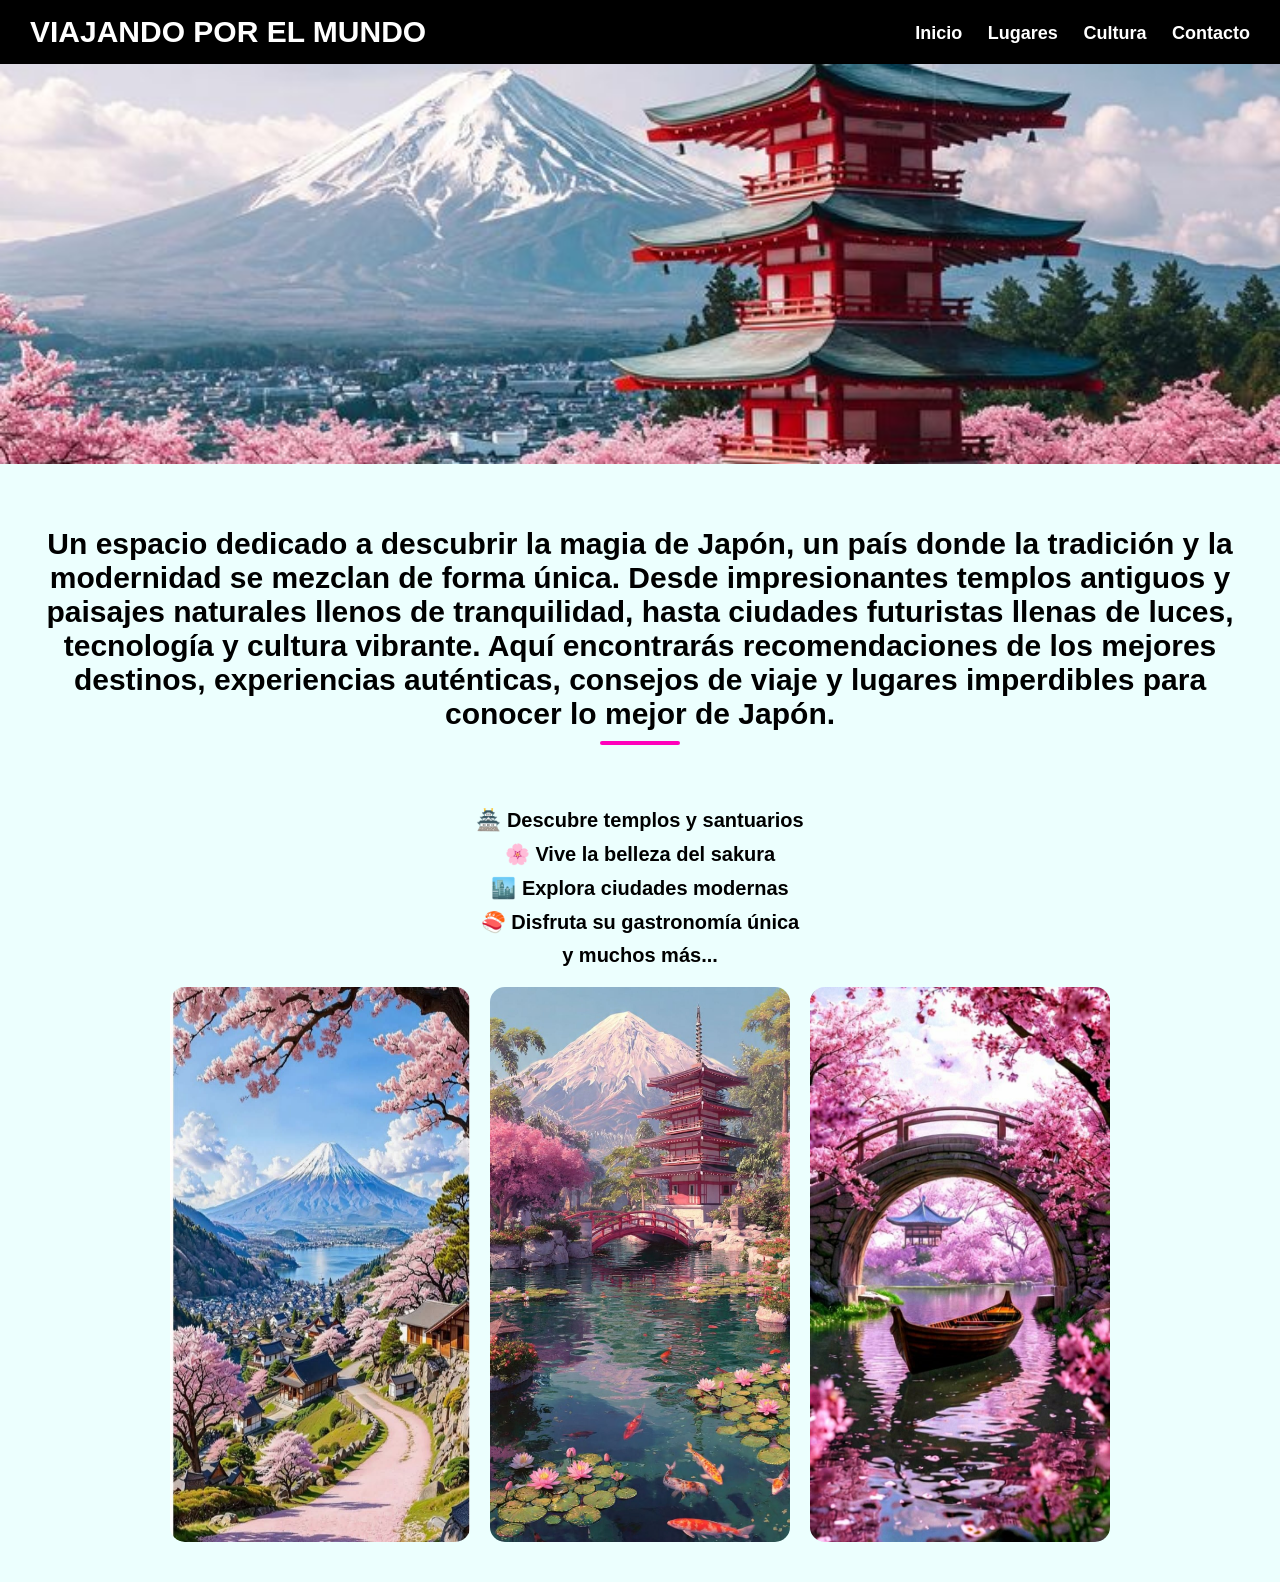
<file: index.html>
<!DOCTYPE html>
<html lang="es">
<head>
    <meta charset="UTF-8">
    <meta name="viewport" content="width=device-width, initial-scale=1.0">
    <title>Inicio</title>
    <link rel="stylesheet" href="styles.css">
</head>

<body>

<header id="encabezado">
    <h1 class="titulo">VIAJANDO POR EL MUNDO</h1>
    <nav>
        <a href="index.html">Inicio</a>
        <a href="lugares.html">Lugares</a>
        <a href="cultura.html">Cultura</a>
           <a href="contacto.html">Contacto</a>
    </nav>
</header>

<section class="portada">
</section>

<br>

<section class="galeria">
    <h2>
        Un espacio dedicado a descubrir la magia de Japón, un país donde la tradición y la modernidad se mezclan de forma única. Desde impresionantes templos antiguos y paisajes naturales llenos de tranquilidad, hasta ciudades futuristas llenas de luces, tecnología y cultura vibrante.
        Aquí encontrarás recomendaciones de los mejores destinos, experiencias auténticas, consejos de viaje y lugares imperdibles para conocer lo mejor de Japón.
    </h2>

    <br>

    <ul>
        <li>🏯 Descubre templos y santuarios</li>
        <li>🌸 Vive la belleza del sakura</li>
        <li>🏙️ Explora ciudades modernas</li>
        <li>🍣 Disfruta su gastronomía única</li>
        <li>y muchos más...</li>
    </ul>

    <div class="imagenes">
        <img src="japon1.jpg" alt="arte1">
        <img src="japan 2.jpg" alt="arte2">
        <img src="japon.jpg" alt="arte3">
    </div>
</section>

</body>
</html>
</file>
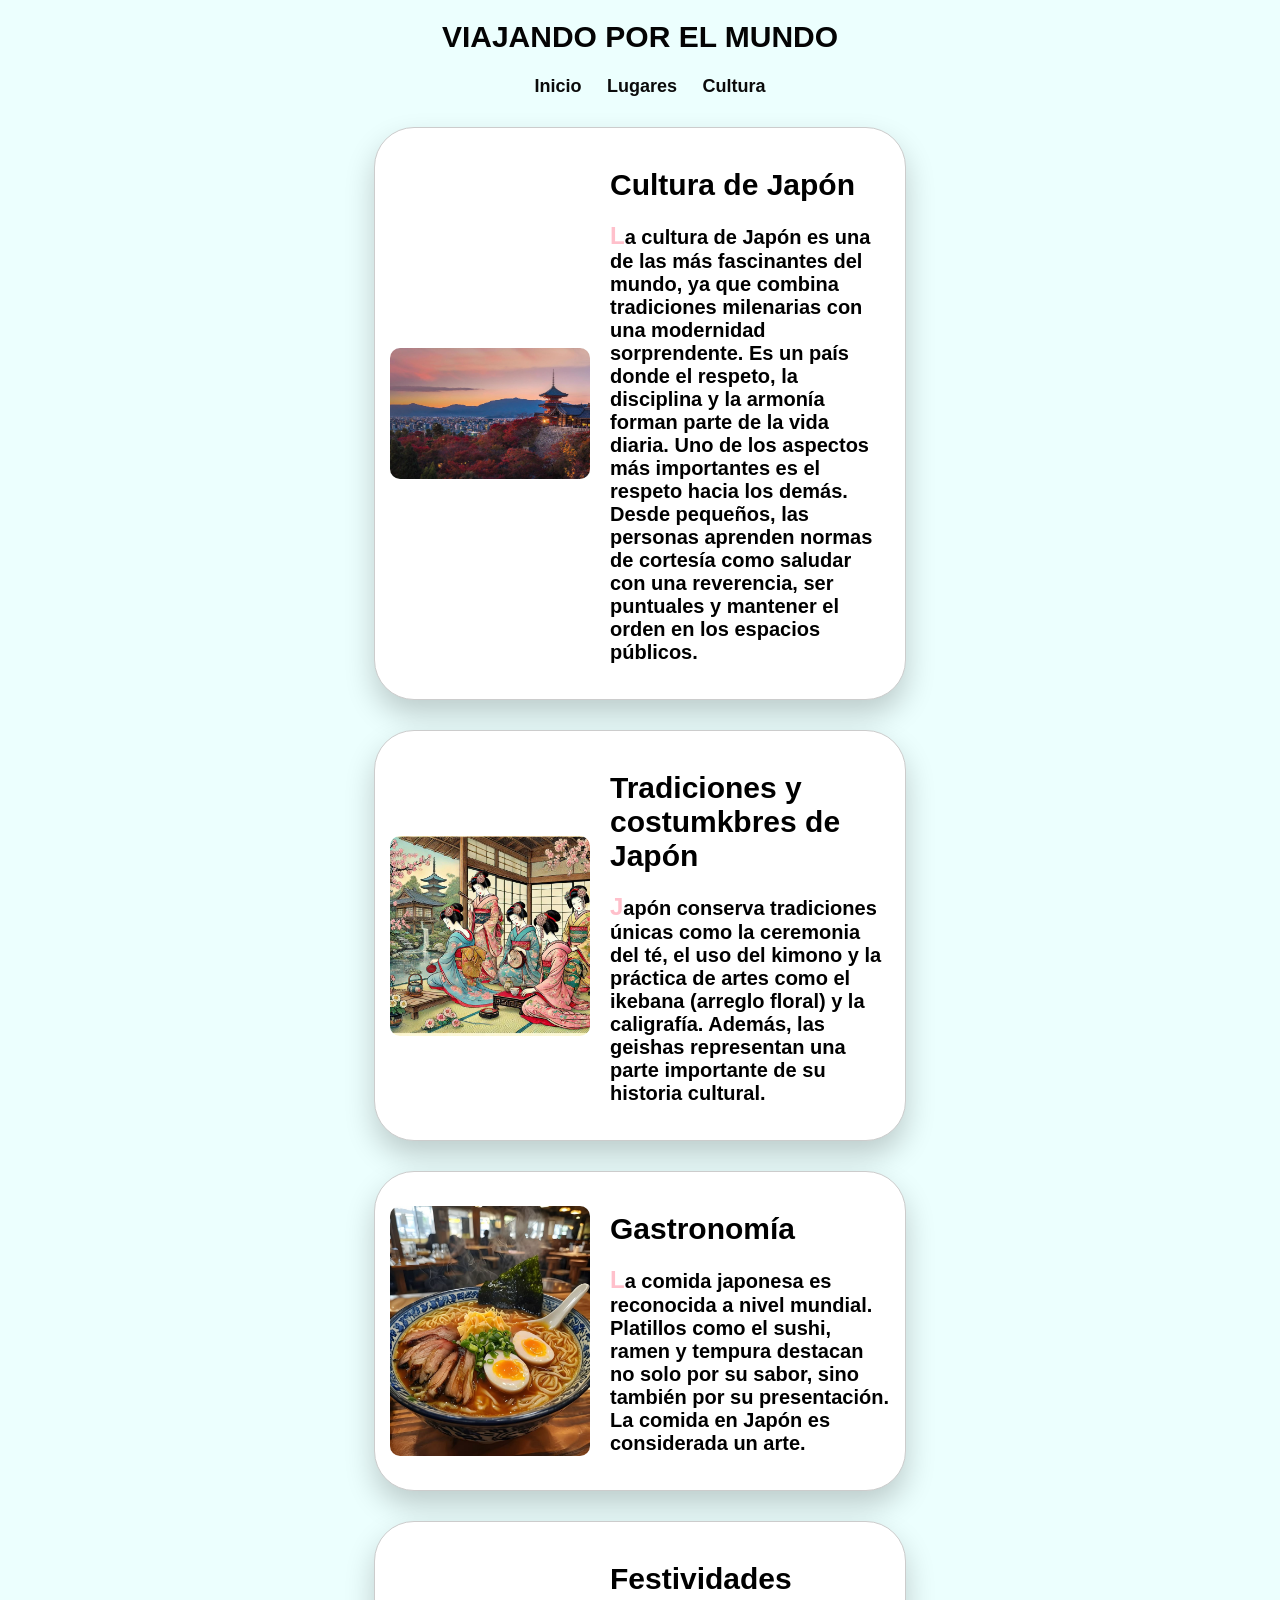
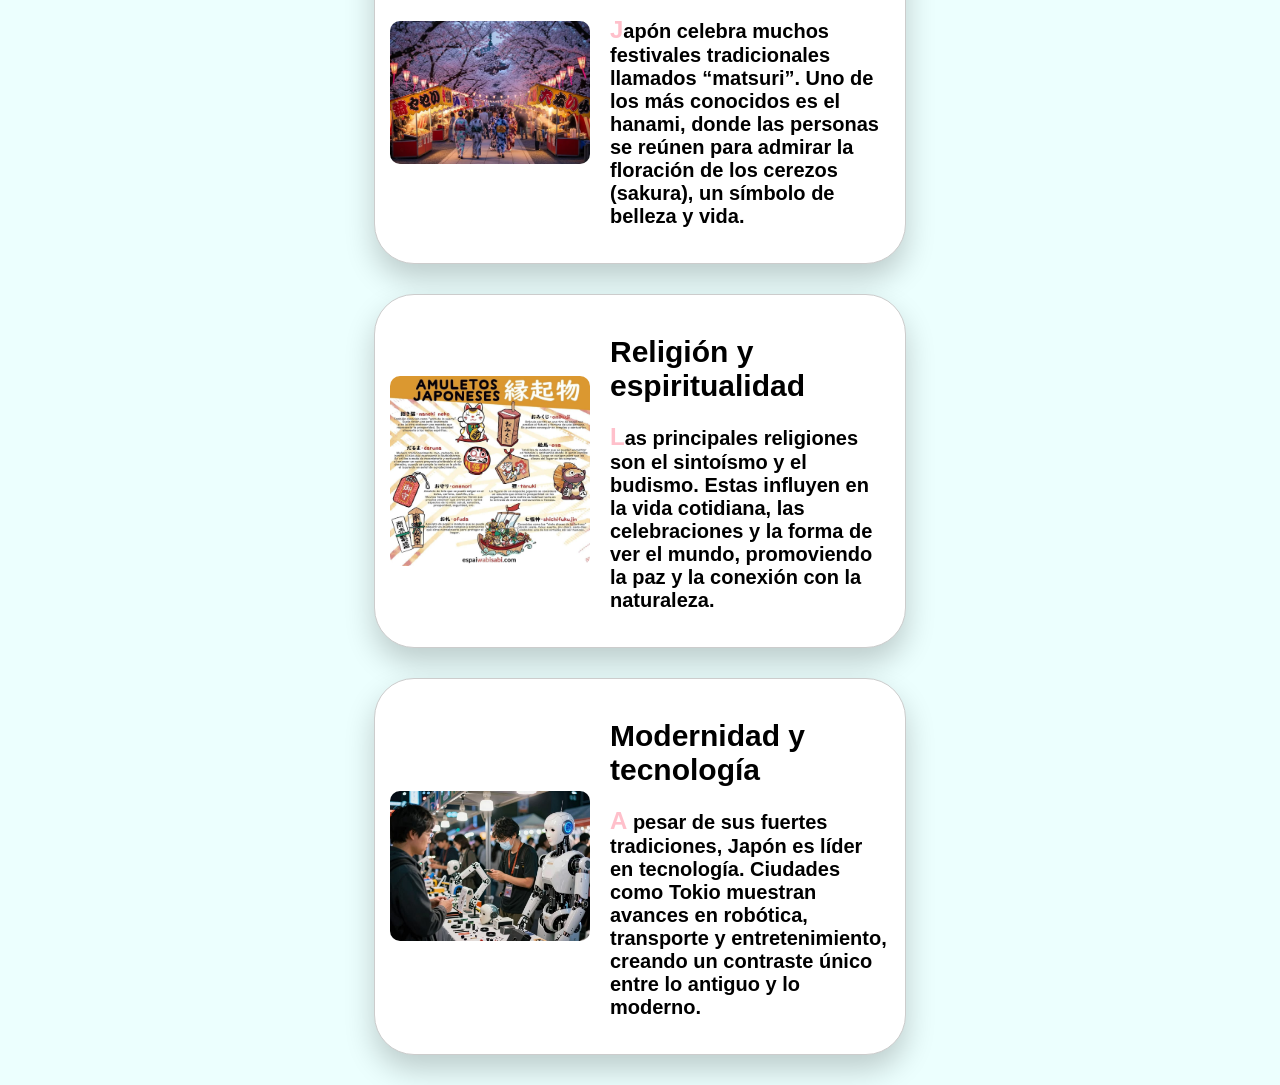
<file: cultura.html>
<!DOCTYPE html>
<html lang="en">
<head>
    <meta charset="UTF-8">
    <meta name="viewport" content="width=device-width, initial-scale=1.0">
    <title>Document</title>
    <link rel="stylesheet" href="cultura.css">
</head>
<body>
    <header id="encabezado">
    <h1 class="titulo">VIAJANDO POR EL MUNDO</h1>
    <nav>
        <a href="index.html">Inicio</a>
        <a href="lugares.html">Lugares</a>
        <a href="cultura.html">Cultura</a>
    </nav>
<div class="contenedor">
    <img src="japon vilma.jpg" class="imagen" alt="Kioto">
    <div class="texto">
        <h2>Cultura de Japón</h2>
        <p>
La cultura de Japón es una de las más fascinantes del mundo, ya que combina tradiciones milenarias con una modernidad sorprendente. Es un país donde el respeto, la disciplina y la armonía forman parte de la vida diaria.

Uno de los aspectos más importantes es el respeto hacia los demás. Desde pequeños, las personas aprenden normas de cortesía como saludar con una reverencia, ser puntuales y mantener el orden en los espacios públicos.</p>
    </div>
</div>

<div class="contenedor">
    <img src="tradiciones de japon.jpg" class="imagen" alt="Kioto">
    <div class="texto">
        <h2>Tradiciones y costumkbres de Japón</h2>
        <p>
Japón conserva tradiciones únicas como la ceremonia del té, el uso del kimono y la práctica de artes como el ikebana (arreglo floral) y la caligrafía. Además, las geishas representan una parte importante de su historia cultural.</p>
    </div>
</div>

<div class="contenedor">
    <img src="comida de japon.jpg" class="imagen" alt="Kioto">
    <div class="texto">
        <h2> Gastronomía</h2>
        <p>
La comida japonesa es reconocida a nivel mundial. Platillos como el sushi, ramen y tempura destacan no solo por su sabor, sino también por su presentación. La comida en Japón es considerada un arte.
</p>
    </div>
</div>

<div class="contenedor">
    <img src="Festividades de japon.jpg" class="imagen" alt="Kioto">
    <div class="texto">
        <h2>Festividades</h2>
        <p>
Japón celebra muchos festivales tradicionales llamados “matsuri”. Uno de los más conocidos es el hanami, donde las personas se reúnen para admirar la floración de los cerezos (sakura), un símbolo de belleza y vida.
</p>
    </div>
</div>

<div class="contenedor">
    <img src="espiritualidad de japon.jpg" class="imagen" alt="Kioto">
    <div class="texto">
        <h2> Religión y espiritualidad</h2>
        <p>
Las principales religiones son el sintoísmo y el budismo. Estas influyen en la vida cotidiana, las celebraciones y la forma de ver el mundo, promoviendo la paz y la conexión con la naturaleza.
</p>
    </div>
</div>

<div class="contenedor">
    <img src="tecnologia de japon.jpg" class="imagen" alt="Kioto">
    <div class="texto">
        <h2> Modernidad y tecnología</h2>
        <p>
A pesar de sus fuertes tradiciones, Japón es líder en tecnología. Ciudades como Tokio muestran avances en robótica, transporte y entretenimiento, creando un contraste único entre lo antiguo y lo moderno.
</p>
    </div>
</div>


</body>
</html>
</file>
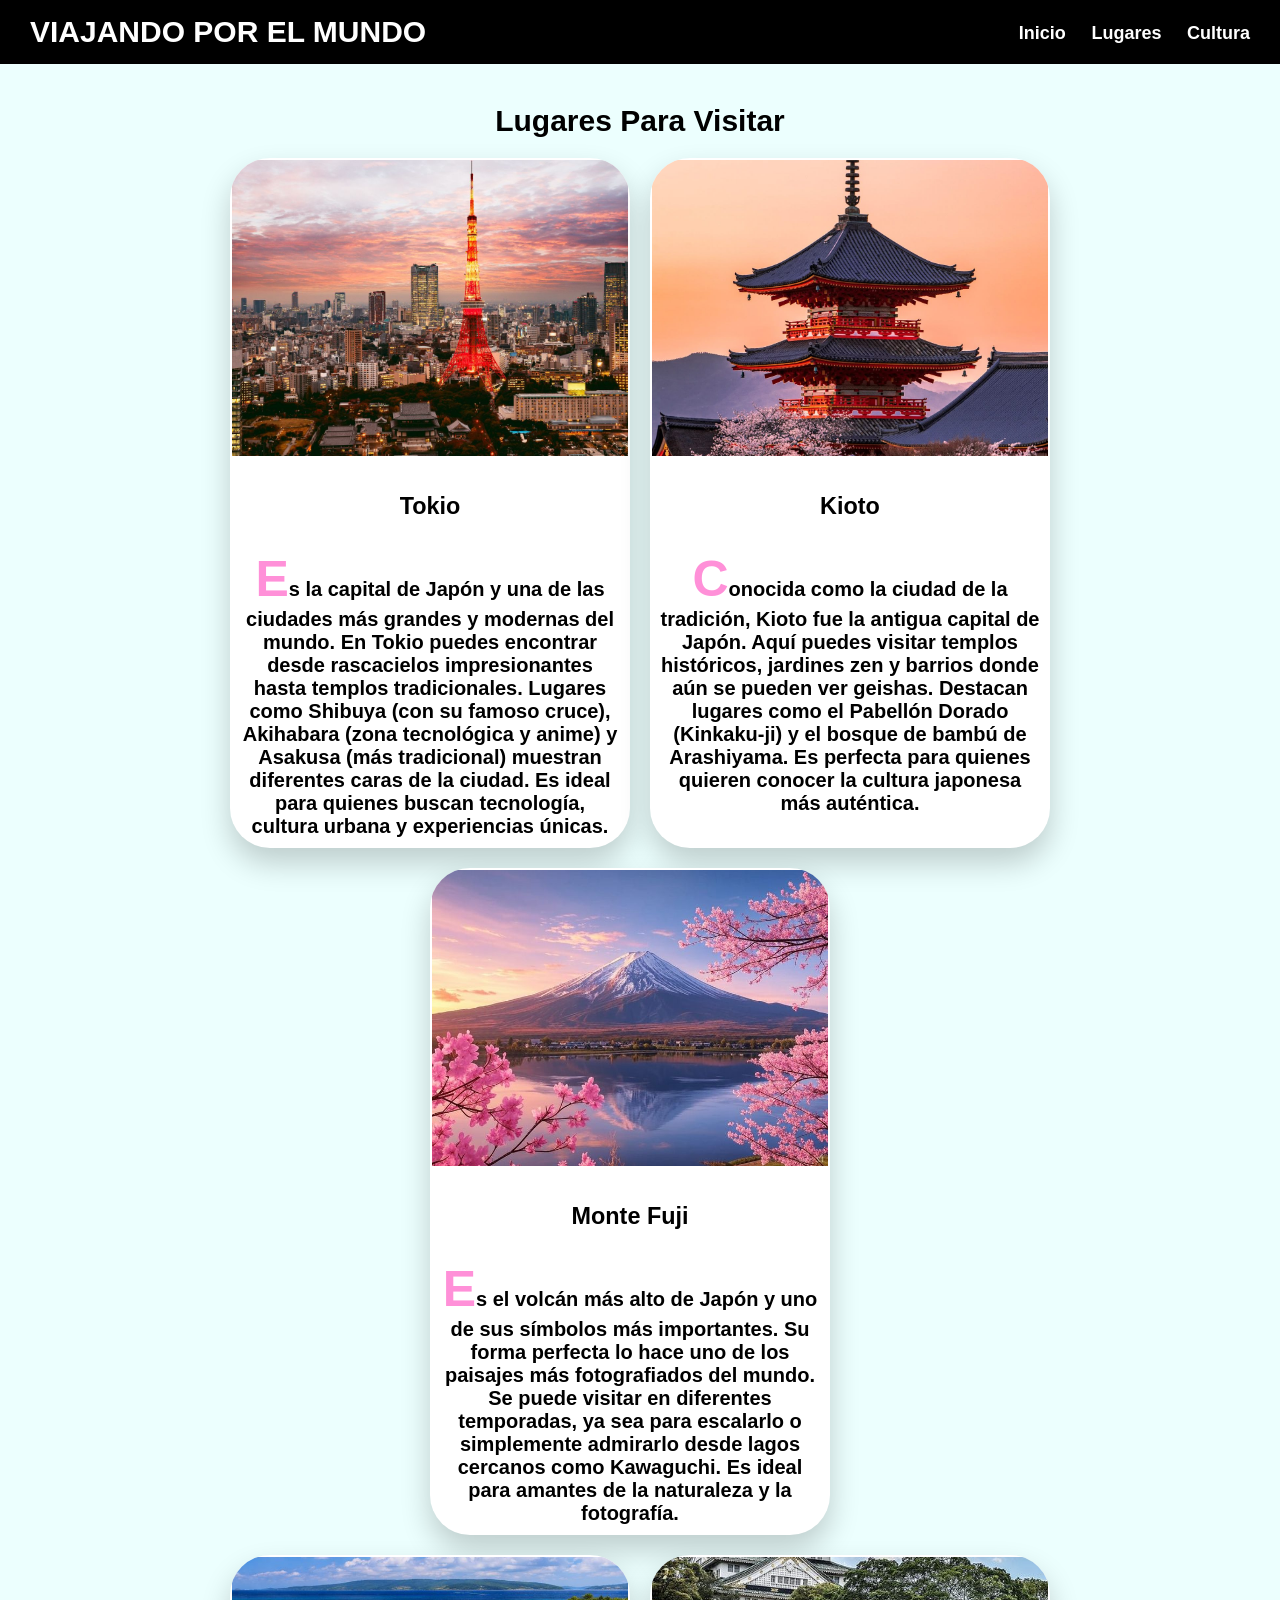
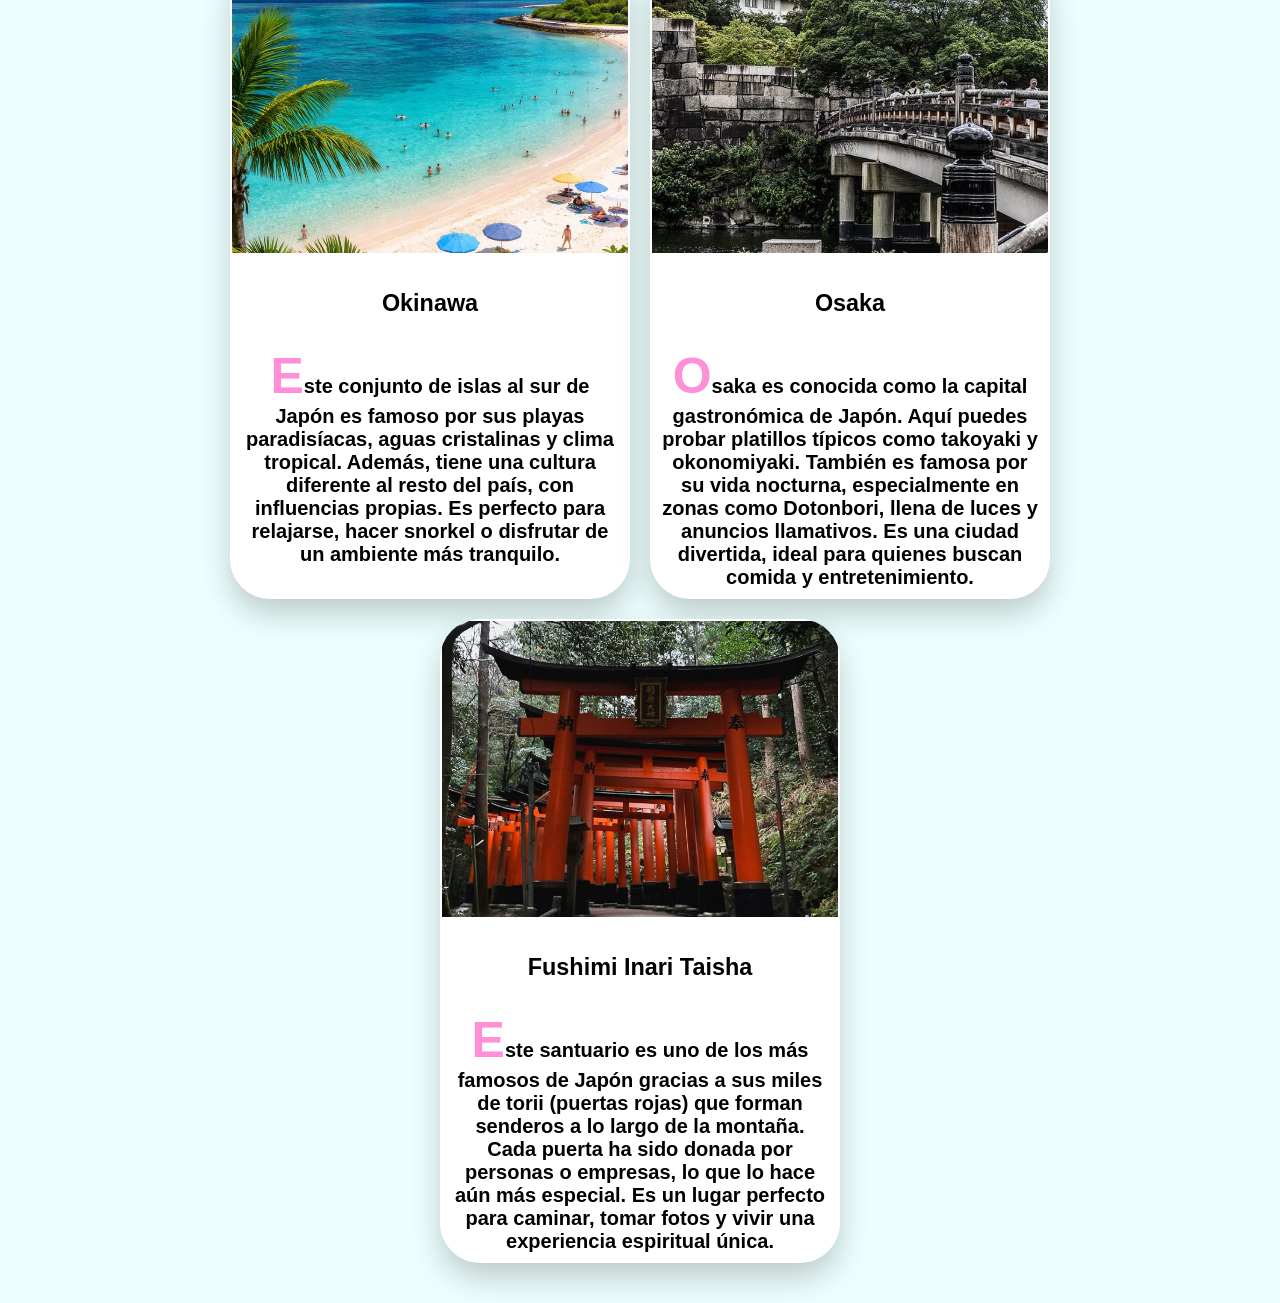
<file: lugares.html>
<!DOCTYPE html>
<html lang="es">
<head>
    <meta charset="UTF-8">
    <title>Galería</title>
    <link rel="stylesheet" href="lugares.css">
</head>
<body>

<!-- ENCABEZADO CORREGIDO -->
<div id="encabezado">
    <h1 class="titulo">VIAJANDO POR EL MUNDO</h1>
    <nav>
        <a href="index.html">Inicio</a>
        <a href="lugares.html">Lugares</a>
        <a href="cultura.html">Cultura</a>
    </nav>
</div>

<section class="galeria">
    <h2>Lugares Para Visitar</h2>
    <div class="contenedor-cards">

        <div class="card">
            <img src="tokio.jpg" alt="Tokio">
            <h3>Tokio</h3> 
            <p>Es la capital de Japón y una de las ciudades más grandes y modernas del mundo. En Tokio puedes encontrar desde rascacielos impresionantes hasta templos tradicionales. Lugares como Shibuya (con su famoso cruce), Akihabara (zona tecnológica y anime) y Asakusa (más tradicional) muestran diferentes caras de la ciudad. Es ideal para quienes buscan tecnología, cultura urbana y experiencias únicas.</p>
        </div>

        <div class="card">
            <img src="kioto.jpg" alt="kioto">
            <h3>Kioto</h3>
            <p>Conocida como la ciudad de la tradición, Kioto fue la antigua capital de Japón. Aquí puedes visitar templos históricos, jardines zen y barrios donde aún se pueden ver geishas. Destacan lugares como el Pabellón Dorado (Kinkaku-ji) y el bosque de bambú de Arashiyama. Es perfecta para quienes quieren conocer la cultura japonesa más auténtica.</p>
        </div>

        <div class="card">
            <img src="montefuji.jpg" alt="Monte">
            <h3>Monte Fuji</h3>
            <p>Es el volcán más alto de Japón y uno de sus símbolos más importantes. Su forma perfecta lo hace uno de los paisajes más fotografiados del mundo. Se puede visitar en diferentes temporadas, ya sea para escalarlo o simplemente admirarlo desde lagos cercanos como Kawaguchi. Es ideal para amantes de la naturaleza y la fotografía.</p>
        </div>

    <br>
    <br>

    <div class="contenedor-cards">
         <div class="card">
            <img src="okiwana.jpg" alt="okinawa">
            <h3>Okinawa</h3>
            <p>Este conjunto de islas al sur de Japón es famoso por sus playas paradisíacas, aguas cristalinas y clima tropical. Además, tiene una cultura diferente al resto del país, con influencias propias. Es perfecto para relajarse, hacer snorkel o disfrutar de un ambiente más tranquilo.</p>
        </div>


        <div class="card">
            <img src="osaka.jpg" alt="osaka">
            <h3>Osaka</h3>
            <p>Osaka es conocida como la capital gastronómica de Japón. Aquí puedes probar platillos típicos como takoyaki y okonomiyaki. También es famosa por su vida nocturna, especialmente en zonas como Dotonbori, llena de luces y anuncios llamativos. Es una ciudad divertida, ideal para quienes buscan comida y entretenimiento.</p>
        </div>

        <div class="card">
            <img src="fushimi.jpg" alt="fushimi">
            <h3>Fushimi Inari Taisha</h3>
            <p>Este santuario es uno de los más famosos de Japón gracias a sus miles de torii (puertas rojas) que forman senderos a lo largo de la montaña. Cada puerta ha sido donada por personas o empresas, lo que lo hace aún más especial. Es un lugar perfecto para caminar, tomar fotos y vivir una experiencia espiritual única.</p>
        </div>

    </div>

</section>

</body>
</html>
</file>
<file: styles.css>
/* SELECTOR UNIVERSAL */
* {
    margin: 0;
    padding: 0;
    box-sizing: border-box;
}

/* BODY */
body {
    background-color: rgb(236, 255, 254);
    text-align: center;
    font-size: 20px;
    font-weight: bold;
    font-family: Arial, sans-serif;
}

/* ENCABEZADO */
#encabezado {
    background: black;
    color: white;
    display: flex;
    justify-content: space-between;
    align-items: center;
    padding: 15px 30px;
}

/* TITULO */
.titulo {
    font-size: 30px;
    color: white;
}

/* BOTONES */
nav a {
    color: white;
    margin-left: 20px;
    text-decoration: none;
    font-size: 18px;
    transition: 0.3s;
}

/* HOVER */
nav a:hover {
    color: rgb(255, 0, 187);
}

/* PORTADA */
.portada {
    background-image: url("japan.jpg");
    background-size: cover;
    background-position: center;
    padding: 200px 40px;
}

/* GALERIA */
.galeria {
    padding: 40px;
}

/* H2 MEJORADO */
.galeria h2 {
    margin-bottom: 30px;
    font-size: 30px;
    color: black;
    text-align: center;
    position: relative;
}

/* LINEA DECORATIVA */
.galeria h2::after {
    content: "";
    width: 80px;
    height: 4px;
    background: rgb(255, 0, 187);
    display: block;
    margin: 10px auto 0;
    border-radius: 10px;
}

/* LISTA */
ul {
    list-style: none;
    margin-bottom: 20px;
}

li {
    margin: 10px 0;
}

/* IMAGENES */
.imagenes {
    display: flex;
    justify-content: center;
    gap: 20px;
    flex-wrap: wrap;
}

.imagenes img {
    width: 300px;
    border-radius: 15px;
}

/* ARREGLAR H1 */
h1 {
    margin: 0;
}
</file>
<file: cultura.css>
/* SELECTOR DE ETIQUETA */
body {
    background-color: rgb(236, 255, 254);
    text-align: center;
    font-size: 20px;
    font-weight: bold;
    font-family: Arial, sans-serif;
}

.encabezado{
    background-color: black;
    text-align: center;
    font-size: 20px;
    font-weight: bold;
    font-family: Arial, Helvetica, sans-serif;
}
/* TITULO DEL ENCABEZADO */
.titulo {
    font-size: 30px;
    color: rgb(4, 4, 4);
}
nav a {
    color: rgb(11, 11, 11);
    margin-left: 20px;
    text-decoration: none;
    font-size: 18px;
    transition: 0.3s;
}

.contenedor{
    display: flex;
    align-items: center;
    gap: 20px;

    margin: 30px auto;
    
    border: 1px solid #ccc;
    padding: 15px;
    width: 500px;
    background: rgb(255, 255, 255);
    border-radius: 40px;
    overflow: hidden;
    box-shadow: 0 15px 30px rgba(0,0,0,0.2);
    transition: transform 0.3s;
}


.contenedor:hover{
    transform: scale(1.03);
}

.imagen{
    width: 200px;
    height: auto;
    border-radius: 10px;
}

.texto{
    font-family: Arial, Helvetica, sans-serif;
    text-align: left;
}

.texto h2{
    margin-bottom: 10px;
}

.texto p::first-letter{
    color: pink;
    font-size: 24px;
    font-weight: bold;
}
</file>
<file: lugares.css>
/* SELECTOR UNIVERSAL */
* {
    margin: 0;
    padding: 0;
    box-sizing: border-box;
}

/* SELECTOR DE ETIQUETA */
body {
    background-color: rgb(236, 255, 254);
    text-align: center;
    font-size: 20px;
    font-weight: bold;
    font-family: Arial, sans-serif;
}

/* ENCABEZADO */
#encabezado {
    background: black;
    color: white;
    display: flex;
    justify-content: space-between;
    align-items: center;
    padding: 15px 30px;
}

/* TITULO DEL ENCABEZADO */
.titulo {
    font-size: 30px;
    color: white;
}

/* BOTONES DEL ENCABEZADO */
nav a {
    color: white;
    margin-left: 20px;
    text-decoration: none;
    font-size: 18px;
    transition: 0.3s;
}

/* HOVER BOTONES */
nav a:hover {
    color: rgb(255, 0, 187);
}

/* H2 */
h2 {
    margin-bottom: 20px;
}

/* GALERIA */
.galeria {
    text-align: center;
    padding: 40px;
}

/* CONTENEDOR DE CARDS */
.contenedor-cards {
    display: flex;
    justify-content: center;
    gap: 20px;
    flex-wrap: wrap;
}

/* CARDS */
.card {
    width: 400px;
    background: rgb(255, 255, 255);
    border-radius: 40px;
    overflow: hidden;
    box-shadow: 0 15px 30px rgba(0,0,0,0.2);
    transition: transform 0.3s;
}

/* ATRIBUTO */
img[alt] {
    border: 2px solid transparent;
}

/* HOVER CARD */
.card:hover {
    transform: scale(1.05);
}

/* PSEUDOELEMENTO */
.card p::first-letter {
    font-size: 50px;
    font-weight: bold;
    color: rgb(255, 144, 216);
}

/* IMAGEN CARD */
.card img {
    width: 100%;
    height: 300px;
    object-fit: cover;
}

/* TEXTO CARD */
.card h3 {
    margin: 30px;
}

.card p {
    margin: 10px;
    font-size: 20px;
}

/* ARREGLAR H1 (para que no rompa el encabezado) */
h1 {
    margin: 0;
}
</file>
